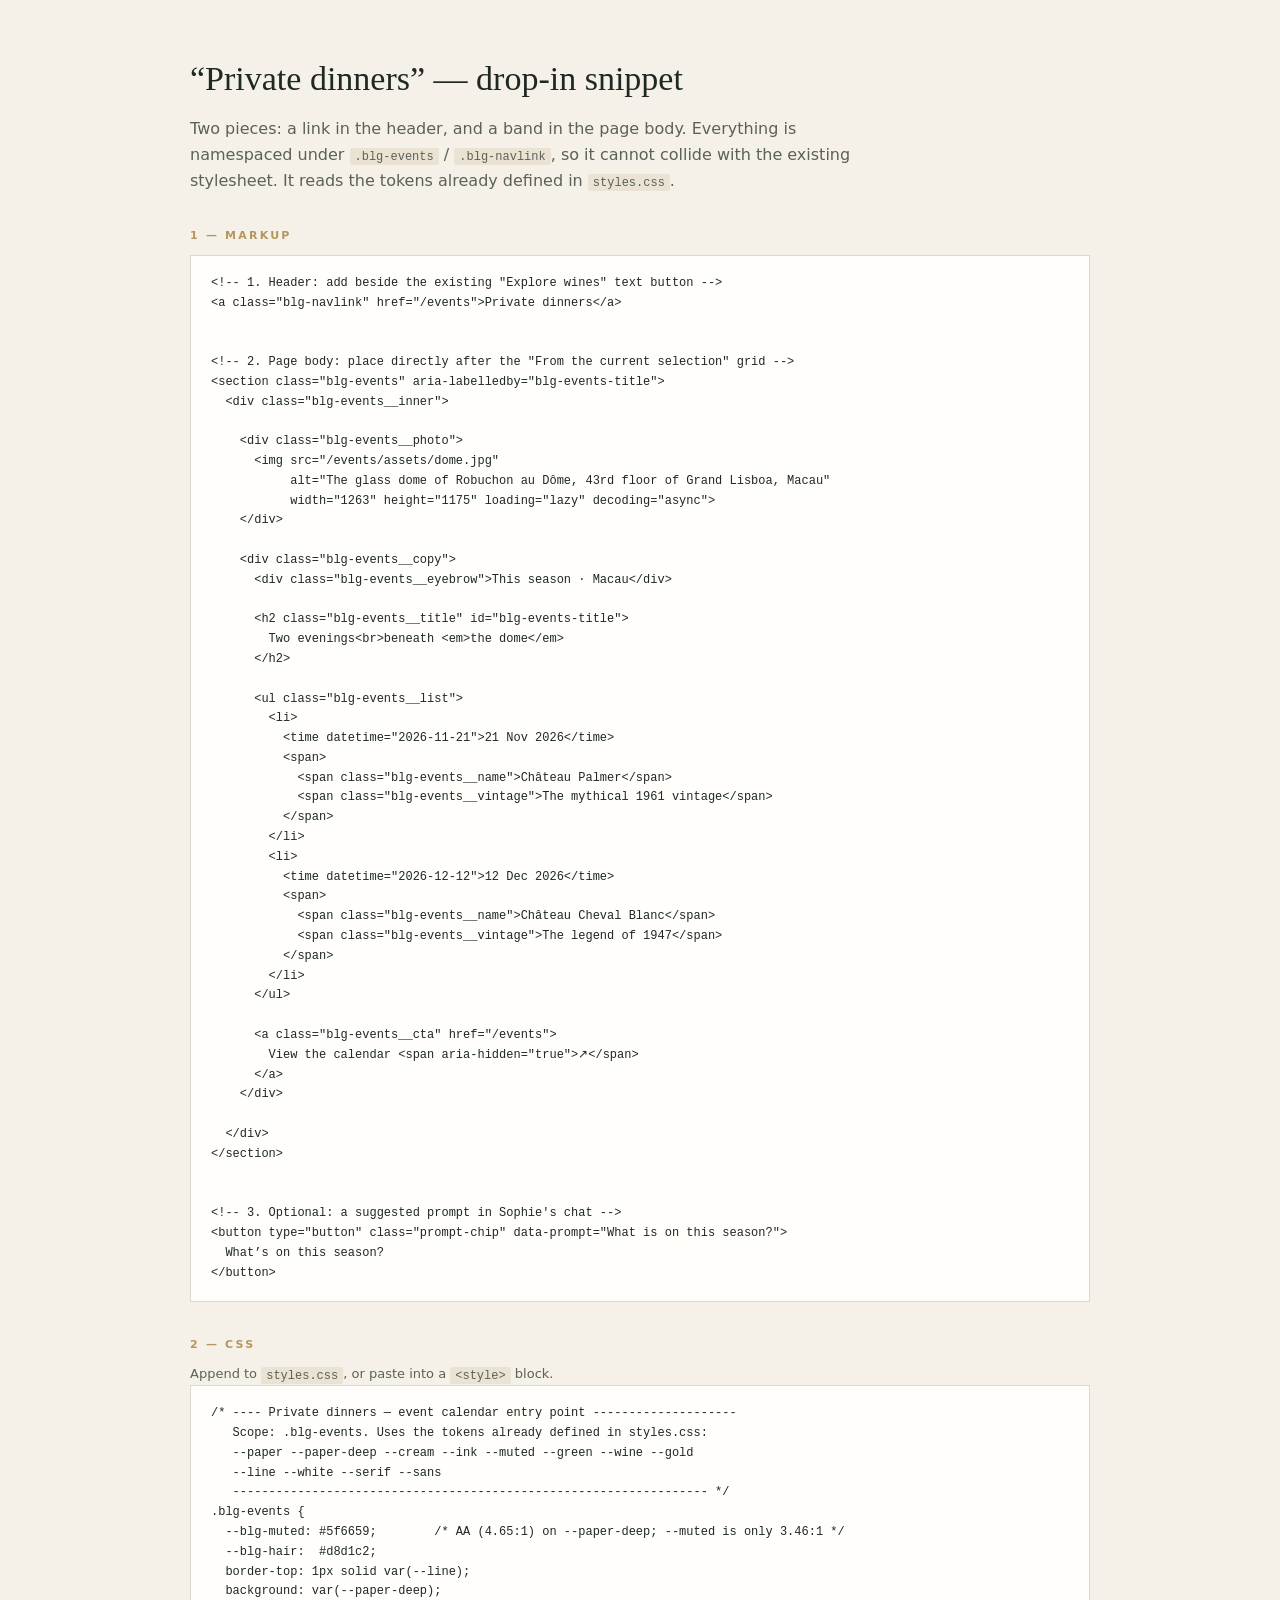
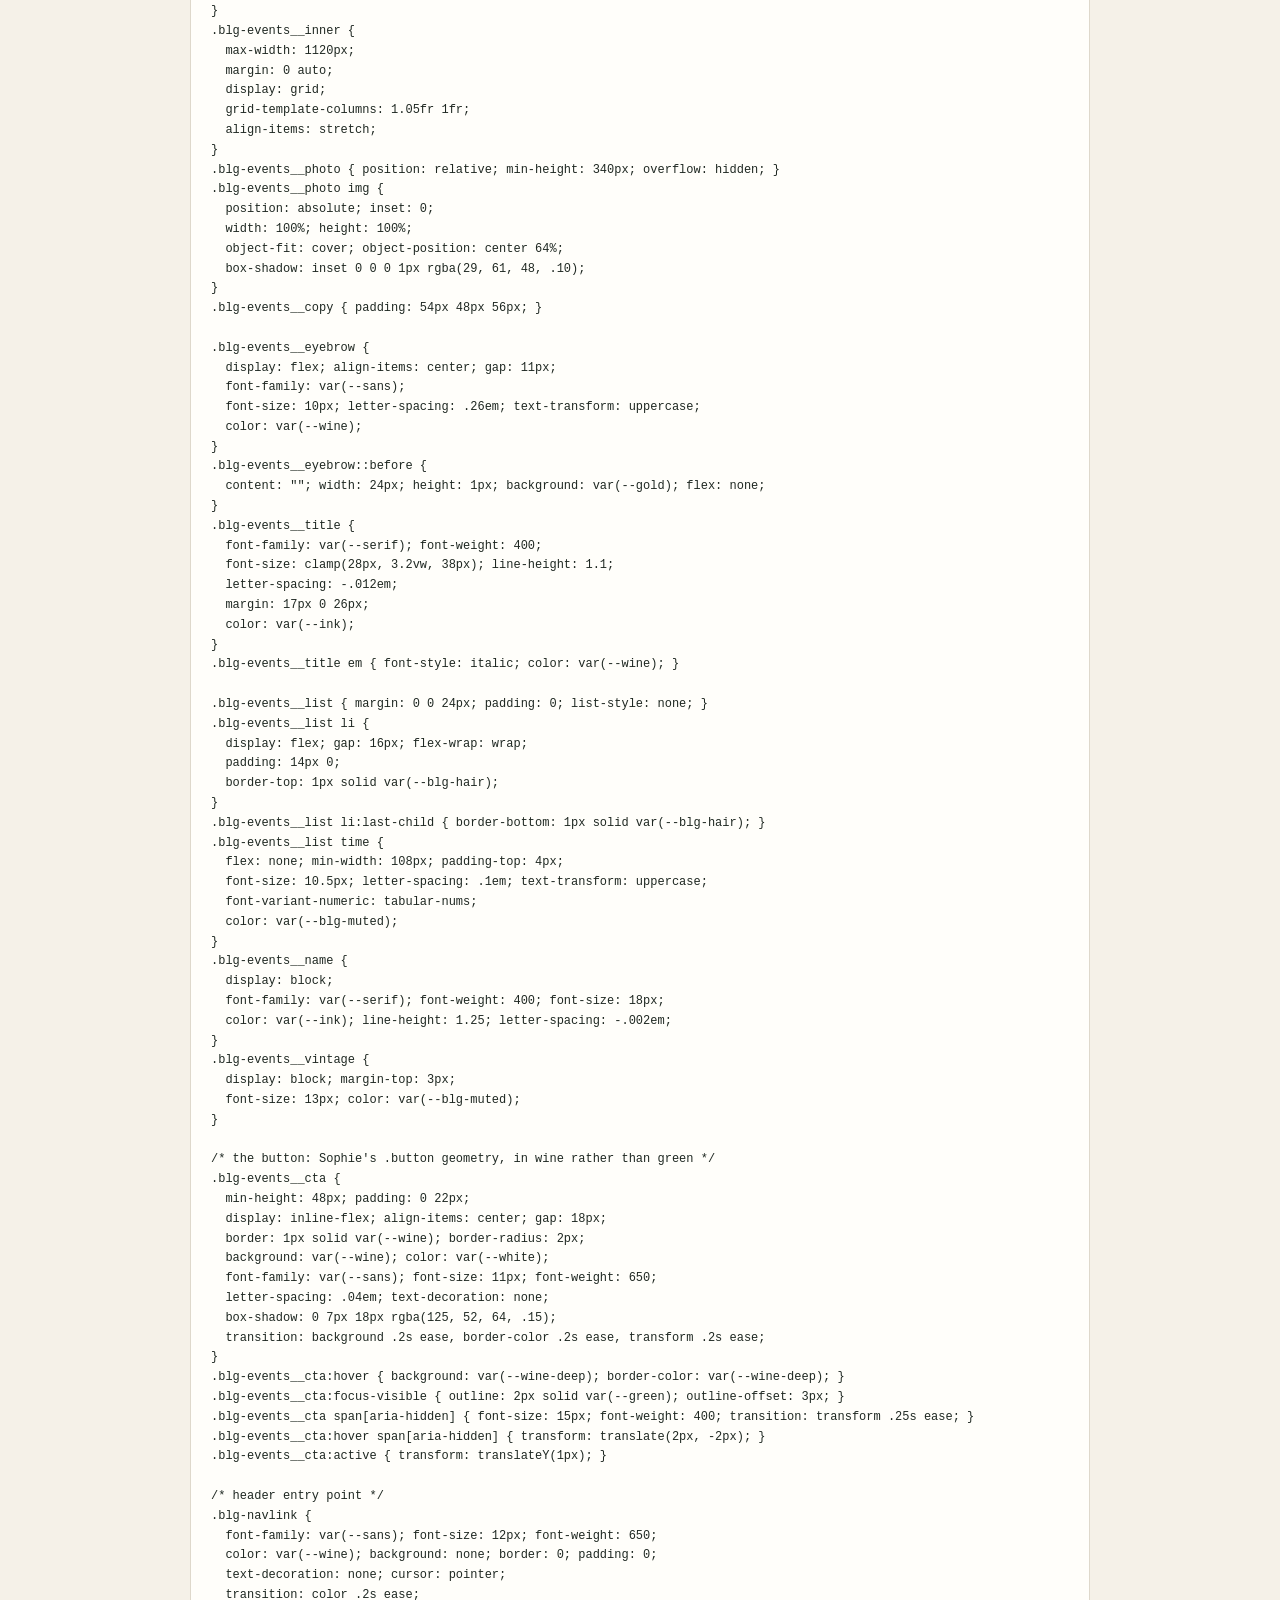
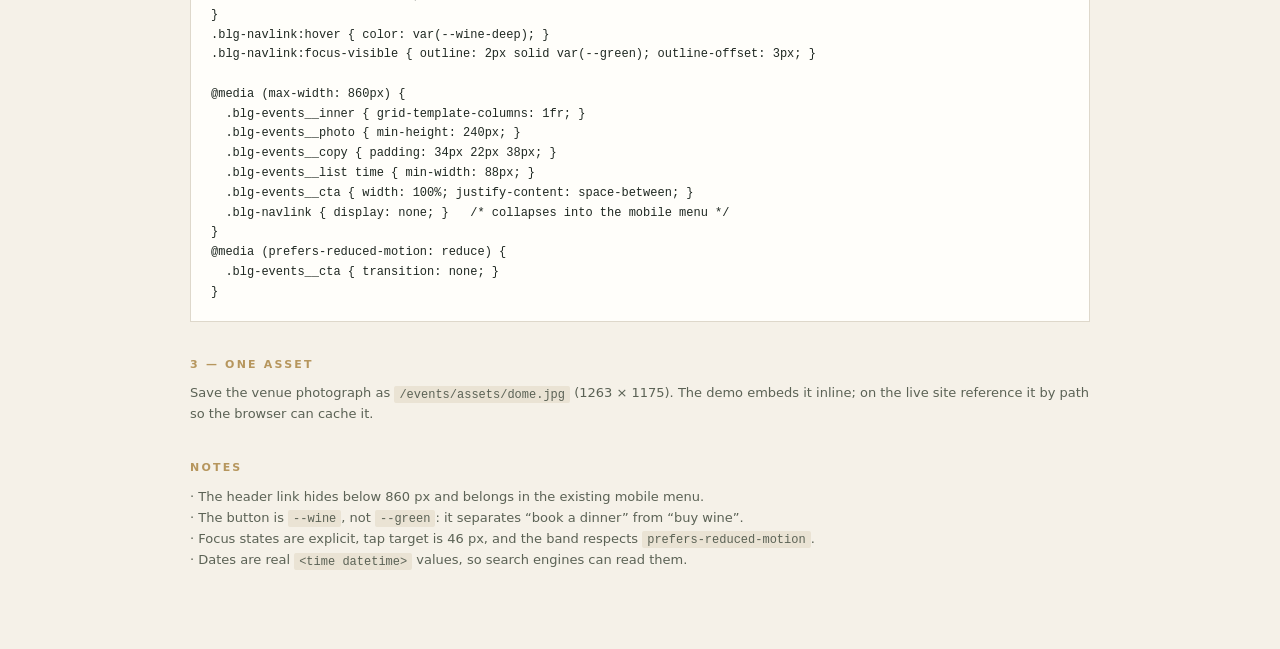
<file: sophie-entry/snippet.html>
<!doctype html>
<html lang="en">
<head>
<meta charset="utf-8">
<meta name="viewport" content="width=device-width, initial-scale=1">
<title>Private dinners — drop-in snippet</title>
<style>
  body{margin:0;background:#f5f1e8;color:#1f2822;
    font-family:ui-sans-serif,system-ui,-apple-system,"Segoe UI",Roboto,sans-serif;line-height:1.6}
  .wrap{max-width:900px;margin:0 auto;padding:52px 26px 80px}
  h1{font-family:"Iowan Old Style",Baskerville,Georgia,serif;font-weight:400;font-size:34px;margin:0 0 10px}
  .lede{color:#5b6255;max-width:66ch;margin:0 0 28px}
  h2{font-size:11px;letter-spacing:.2em;text-transform:uppercase;color:#b6965d;margin:34px 0 10px}
  pre{background:#fffefa;border:1px solid #ded8cb;padding:18px 20px;overflow:auto;
    font-family:ui-monospace,Menlo,Consolas,monospace;font-size:12px;line-height:1.65;margin:0}
  .note{font-size:13px;color:#5b6255;margin:10px 0 0}
  code{background:#eae3d4;padding:1.5px 5px;border-radius:2px;font-size:12px}
</style>
</head>
<body>
<div class="wrap">
  <h1>“Private dinners” — drop-in snippet</h1>
  <p class="lede">Two pieces: a link in the header, and a band in the page body. Everything is namespaced
  under <code>.blg-events</code> / <code>.blg-navlink</code>, so it cannot collide with the existing
  stylesheet. It reads the tokens already defined in <code>styles.css</code>.</p>

  <h2>1 — Markup</h2>
  <pre>&lt;!-- 1. Header: add beside the existing "Explore wines" text button --&gt;
&lt;a class="blg-navlink" href="/events"&gt;Private dinners&lt;/a&gt;


&lt;!-- 2. Page body: place directly after the "From the current selection" grid --&gt;
&lt;section class="blg-events" aria-labelledby="blg-events-title"&gt;
  &lt;div class="blg-events__inner"&gt;

    &lt;div class="blg-events__photo"&gt;
      &lt;img src="/events/assets/dome.jpg"
           alt="The glass dome of Robuchon au Dôme, 43rd floor of Grand Lisboa, Macau"
           width="1263" height="1175" loading="lazy" decoding="async"&gt;
    &lt;/div&gt;

    &lt;div class="blg-events__copy"&gt;
      &lt;div class="blg-events__eyebrow"&gt;This season · Macau&lt;/div&gt;

      &lt;h2 class="blg-events__title" id="blg-events-title"&gt;
        Two evenings&lt;br&gt;beneath &lt;em&gt;the dome&lt;/em&gt;
      &lt;/h2&gt;

      &lt;ul class="blg-events__list"&gt;
        &lt;li&gt;
          &lt;time datetime="2026-11-21"&gt;21 Nov 2026&lt;/time&gt;
          &lt;span&gt;
            &lt;span class="blg-events__name"&gt;Château Palmer&lt;/span&gt;
            &lt;span class="blg-events__vintage"&gt;The mythical 1961 vintage&lt;/span&gt;
          &lt;/span&gt;
        &lt;/li&gt;
        &lt;li&gt;
          &lt;time datetime="2026-12-12"&gt;12 Dec 2026&lt;/time&gt;
          &lt;span&gt;
            &lt;span class="blg-events__name"&gt;Château Cheval Blanc&lt;/span&gt;
            &lt;span class="blg-events__vintage"&gt;The legend of 1947&lt;/span&gt;
          &lt;/span&gt;
        &lt;/li&gt;
      &lt;/ul&gt;

      &lt;a class="blg-events__cta" href="/events"&gt;
        View the calendar &lt;span aria-hidden="true"&gt;↗&lt;/span&gt;
      &lt;/a&gt;
    &lt;/div&gt;

  &lt;/div&gt;
&lt;/section&gt;


&lt;!-- 3. Optional: a suggested prompt in Sophie's chat --&gt;
&lt;button type="button" class="prompt-chip" data-prompt="What is on this season?"&gt;
  What’s on this season?
&lt;/button&gt;
</pre>

  <h2>2 — CSS</h2>
  <p class="note">Append to <code>styles.css</code>, or paste into a <code>&lt;style&gt;</code> block.</p>
  <pre>/* ---- Private dinners — event calendar entry point --------------------
   Scope: .blg-events. Uses the tokens already defined in styles.css:
   --paper --paper-deep --cream --ink --muted --green --wine --gold
   --line --white --serif --sans
   ------------------------------------------------------------------ */
.blg-events {
  --blg-muted: #5f6659;        /* AA (4.65:1) on --paper-deep; --muted is only 3.46:1 */
  --blg-hair:  #d8d1c2;
  border-top: 1px solid var(--line);
  background: var(--paper-deep);
}
.blg-events__inner {
  max-width: 1120px;
  margin: 0 auto;
  display: grid;
  grid-template-columns: 1.05fr 1fr;
  align-items: stretch;
}
.blg-events__photo { position: relative; min-height: 340px; overflow: hidden; }
.blg-events__photo img {
  position: absolute; inset: 0;
  width: 100%; height: 100%;
  object-fit: cover; object-position: center 64%;
  box-shadow: inset 0 0 0 1px rgba(29, 61, 48, .10);
}
.blg-events__copy { padding: 54px 48px 56px; }

.blg-events__eyebrow {
  display: flex; align-items: center; gap: 11px;
  font-family: var(--sans);
  font-size: 10px; letter-spacing: .26em; text-transform: uppercase;
  color: var(--wine);
}
.blg-events__eyebrow::before {
  content: ""; width: 24px; height: 1px; background: var(--gold); flex: none;
}
.blg-events__title {
  font-family: var(--serif); font-weight: 400;
  font-size: clamp(28px, 3.2vw, 38px); line-height: 1.1;
  letter-spacing: -.012em;
  margin: 17px 0 26px;
  color: var(--ink);
}
.blg-events__title em { font-style: italic; color: var(--wine); }

.blg-events__list { margin: 0 0 24px; padding: 0; list-style: none; }
.blg-events__list li {
  display: flex; gap: 16px; flex-wrap: wrap;
  padding: 14px 0;
  border-top: 1px solid var(--blg-hair);
}
.blg-events__list li:last-child { border-bottom: 1px solid var(--blg-hair); }
.blg-events__list time {
  flex: none; min-width: 108px; padding-top: 4px;
  font-size: 10.5px; letter-spacing: .1em; text-transform: uppercase;
  font-variant-numeric: tabular-nums;
  color: var(--blg-muted);
}
.blg-events__name {
  display: block;
  font-family: var(--serif); font-weight: 400; font-size: 18px;
  color: var(--ink); line-height: 1.25; letter-spacing: -.002em;
}
.blg-events__vintage {
  display: block; margin-top: 3px;
  font-size: 13px; color: var(--blg-muted);
}

/* the button: Sophie's .button geometry, in wine rather than green */
.blg-events__cta {
  min-height: 48px; padding: 0 22px;
  display: inline-flex; align-items: center; gap: 18px;
  border: 1px solid var(--wine); border-radius: 2px;
  background: var(--wine); color: var(--white);
  font-family: var(--sans); font-size: 11px; font-weight: 650;
  letter-spacing: .04em; text-decoration: none;
  box-shadow: 0 7px 18px rgba(125, 52, 64, .15);
  transition: background .2s ease, border-color .2s ease, transform .2s ease;
}
.blg-events__cta:hover { background: var(--wine-deep); border-color: var(--wine-deep); }
.blg-events__cta:focus-visible { outline: 2px solid var(--green); outline-offset: 3px; }
.blg-events__cta span[aria-hidden] { font-size: 15px; font-weight: 400; transition: transform .25s ease; }
.blg-events__cta:hover span[aria-hidden] { transform: translate(2px, -2px); }
.blg-events__cta:active { transform: translateY(1px); }

/* header entry point */
.blg-navlink {
  font-family: var(--sans); font-size: 12px; font-weight: 650;
  color: var(--wine); background: none; border: 0; padding: 0;
  text-decoration: none; cursor: pointer;
  transition: color .2s ease;
}
.blg-navlink:hover { color: var(--wine-deep); }
.blg-navlink:focus-visible { outline: 2px solid var(--green); outline-offset: 3px; }

@media (max-width: 860px) {
  .blg-events__inner { grid-template-columns: 1fr; }
  .blg-events__photo { min-height: 240px; }
  .blg-events__copy { padding: 34px 22px 38px; }
  .blg-events__list time { min-width: 88px; }
  .blg-events__cta { width: 100%; justify-content: space-between; }
  .blg-navlink { display: none; }   /* collapses into the mobile menu */
}
@media (prefers-reduced-motion: reduce) {
  .blg-events__cta { transition: none; }
}
</pre>

  <h2>3 — One asset</h2>
  <p class="note">Save the venue photograph as <code>/events/assets/dome.jpg</code> (1263 × 1175). The demo
  embeds it inline; on the live site reference it by path so the browser can cache it.</p>

  <h2>Notes</h2>
  <p class="note">· The header link hides below 860 px and belongs in the existing mobile menu.<br>
  · The button is <code>--wine</code>, not <code>--green</code>: it separates “book a dinner” from “buy wine”.<br>
  · Focus states are explicit, tap target is 46 px, and the band respects <code>prefers-reduced-motion</code>.<br>
  · Dates are real <code>&lt;time datetime&gt;</code> values, so search engines can read them.</p>
</div>
</body>
</html>
</file>
